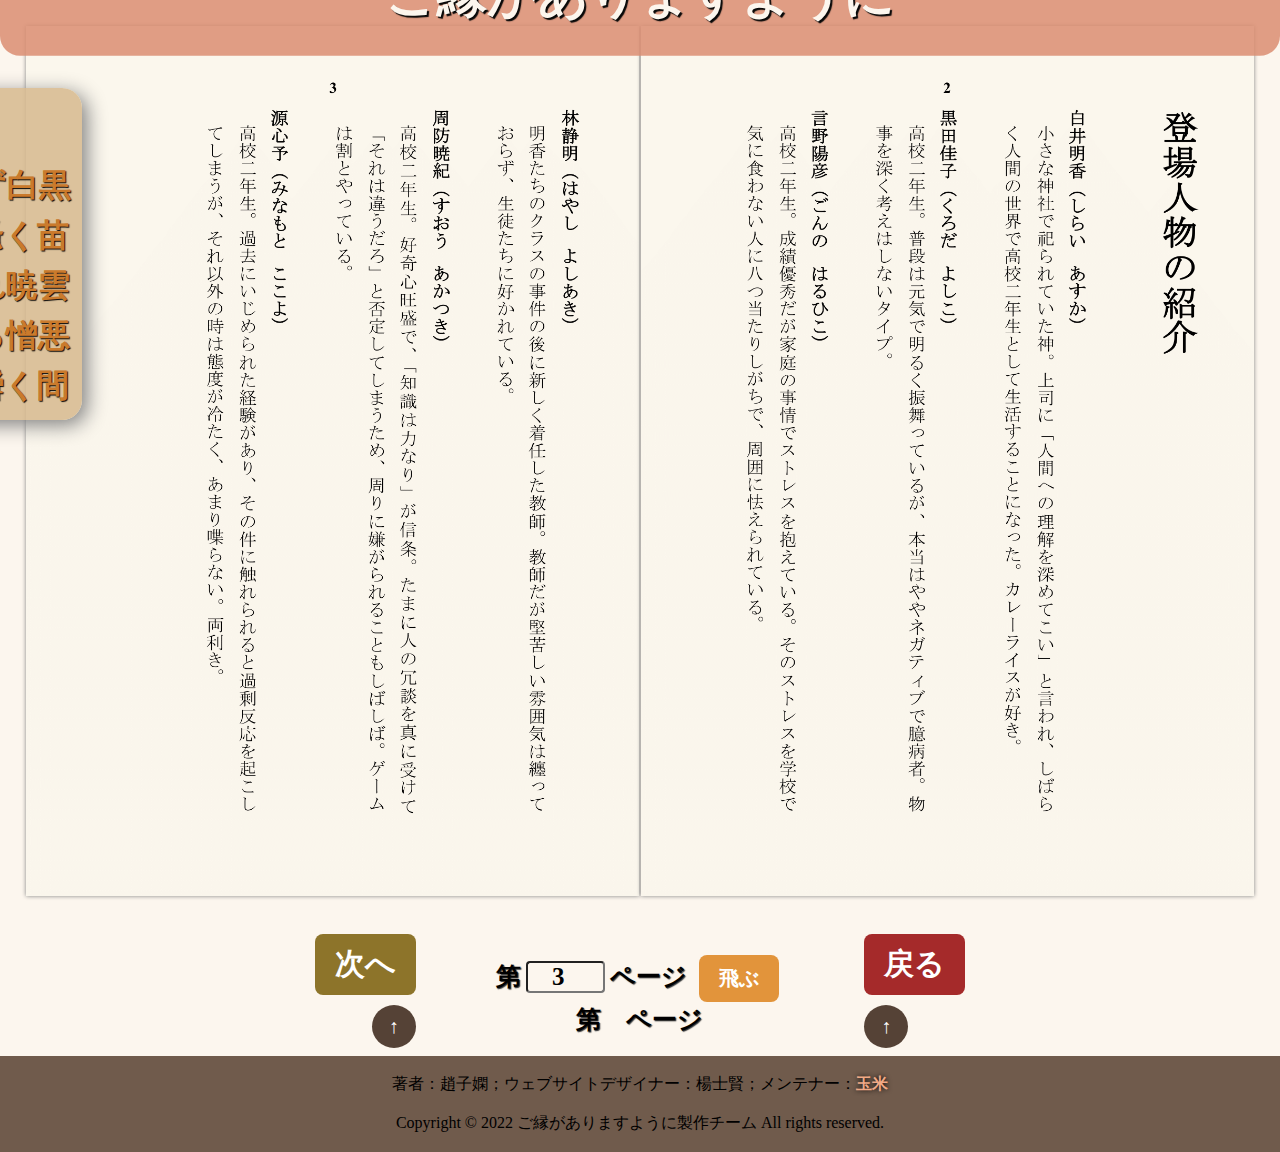
<file: index.html>
<!DOCTYPE html>
<html lang="en">
<head>
<meta http-equiv="Content-Type" content="text/html; charset=utf-8" />
<meta name="viewport" content="width=device-width, initial-scale=1.0">

<title>畢專小說-ご縁がありますように</title>

<style type="text/css">
	@Media Print { Body {display:none;}}
	
	

	.flip1 {
		z-index: 3;
		border: 0px outset rgba(9, 15, 9, 0.479);
		width:fit-content;
		float: right;
		position:relative;
		margin: 0px 0px;
		}

	/*.flip2 {
		border: 0px outset red;
		width:880px;
		float: left;
		position: relative;
		animation: mymove1 0.3s 1;
		animation-play-state: running;
		margin: 0px 0px;
		}

		@keyframes mymove1 {
		from {left: 0px;}
		to {left: 880px;}
	}*/

	.flip3 {
		z-index: 3;
		border: 0px outset rgba(9, 255, 0, 0.479);
		width:fit-content;
		float:left;
		position: relative;
		margin: 0px 0px;
		}

	/*.flip4 {
		border: 0px outset red;
		width:880px;
		float: right;
		position: relative;
		animation: mymove2 0.3s 1;
		animation-play-state: running;
		margin: 0px 20px;
		}

		@keyframes mymove2 {
		from {right: 0px;}
		to {right: 880px;}
	}*/

	.chapterlist {
		z-index: 5;
		position:absolute;
		transform:translate(-14.5em,5.5em);
		border: 0px solid red;
		width:fit-content;
		padding: 10px 10px;
		margin: 0px 0px;
		height: fit-content;
		background-color: #d7b98edc;/*砥粉*/
		box-shadow:  5px 5px 20px gray;
		border-radius: 20px;
		animation: list 0.8s 1;
		animation-play-state: paused;
		animation-timing-function: ease-in-out;
		animation-fill-mode: forwards;
	}

	.chapterlist2{
		z-index: 6;
		position:absolute;
		transform: translate(0em,5.5em);
		border: 0px solid green;
		width: 30px;
		height:300px;
	}

	.button {
			background-color: white;
			border: none;
			padding: 10px 20px;
			text-align: center;
			text-decoration: none;
			font-family: "MS Mincho";
			display: inline-block;
			font-size: 30px;
			font-weight: bold;
			margin: 5px 5px;
			transition-duration: 0.1s;
			cursor: pointer;
			border-radius: 8px;
			}

			.button1:active {
			transform: translateX(-5px);
			}

			.button1 {
			font-family: "Times New roman";
			background-color: #8D742A; /*肥後煤竹*/
			color: white; 
			}

			.button1:hover {
				background-color: #a39055;
				color: white;
				box-shadow: 0 2px 2px 0 rgba(0,0,0,0.24), 0 1px 1px 0 rgba(0,0,0,0.19);
			}

			.button2:active {
				transform: translateX(5px);
			}

			.button2 {
				font-family: "Times New roman";
				background-color: brown; 
				color: white; 
			}

			.button2:hover {
				background-color: rgb(168, 102, 102);
				color: white;
				box-shadow: 0 2px 2px 0 rgba(0,0,0,0.24), 0 1px 1px 0 rgba(0,0,0,0.19);
			}

			.sw:active {
				transform: translate(5px,5px);
			}

			.sw {
				font-weight:bold;
				font-family: "Times New roman";
				font-size: 20px;
				background-color: #E2943B; /*朽葉*/
				color: white; 
			}

			.sw:hover {
				background-color: #ecbd86;
				color: white;
				box-shadow: 0 2px 2px 0 rgba(0,0,0,0.24), 0 1px 1px 0 rgba(0,0,0,0.19);
			}

			input[type='button']{
				font-size: 20px;
				border: none;
				text-align: center;	
				font-family: "Times New roman";
				background-color: #554236; /*黒鳶*/
				color: white; 
				border-radius:100%;
				padding: 10px 17px;
				margin: 5px 5px;
				cursor: pointer;
			}

			input[type='button']:hover {
				background-color: #8a8a8a;
				color: white;
				box-shadow: 0 2px 2px 0 rgba(0,0,0,0.24), 0 1px 1px 0 rgba(0,0,0,0.19);
				transform: translate(1px,5px);
			}

	#i1{
		font-size: 25px;
		text-align: center;	
		width: 3em;
		font-family: "Times New roman";
		font-weight: bold;
		background-color: #FCF6EE;
		border-radius: 4px;
		margin: 0px 5px;
		padding: 0px 0px;
	}/* # 是用id來分辨 */

	.dropdown-content {
		font-family: "MS Mincho";
		display: none;
		position: absolute;
		transform: translate(10em,-3em);
		background-color: #563f2ed8;
		color: #FCF6EE;
		box-shadow: 0px 8px 16px 0px rgba(0,0,0,0.2);
		
		z-index: 6;
		padding: 5px 5px;
	}

	img {
		z-index: -1;
		filter: drop-shadow(0px 0px 2px gray);
		max-width: 100%;
 		height: auto;
	}

	body{
		margin-left: 0px;
		margin-top: 0px;
		margin-right: 0px;
		margin-bottom: 0px;
		background-color: #FCF6EE;
	}

	.t2{
		z-index: 0;
		width:fit-content;
		height: fit-content;
		padding: 25px 25px;
	}


	.Title1{
		font-family: "MS Mincho";
		font-size: 50px;
		color: #fcf6ee;
		text-shadow: 2px 2px 1px #080808;
		width: 100%;
		font-weight: bold;
	}

	.Title2{
		z-index: 4;
		position:absolute;
		transform: translateY(-4.2em);
		border: 0px solid red;
		width: 100%;
		padding: 25px 0px;
		background-color: #db8d71da;/*ときがら茶*/
		border-radius: 20px;
		animation: t 0.8s 1;
		animation-play-state: paused;
		animation-timing-function: ease-in-out;
		animation-fill-mode: forwards;
	}

	@keyframes t {
		0%{top: 0px;}
		75%{transform:translateY(-2em);}
		100%{transform:translateY(0em);}
	}

	@keyframes tback {
		0%{transform:translateY(0em);}
		25%{transform:translateY(0.2em);}
		100%{transform:translateY(-4.2em);}
	}

	@keyframes list {
		0%{transform: translate(-14.5em,5.5em);}
		75%{transform:translate(-5em,5.5em);}
		100%{transform:translate(0em,5.5em);}
	}

	@keyframes listback {
		0%{transform: translate(0em,5.5em);}
		25%{transform:translate(1em,5.5em);}
		100%{transform:translate(-14.5em,5.5em);}
	}

	@keyframes cr {
		0%{transform: translate(-10000em,-5000em);}
		25%{transform:translate(-50em,-6em);}
		75%{transform:translate(-2em,-6em);}
		100%{transform:translate(0em,-6em);}
	}

	@keyframes crback {
		0%{transform: translate(0em,-6em);}
		25%{transform:translate(2em,-6em);}
		75%{transform:translate(-100em,-6em);}
		100%{transform:translate(-10000em,-5000em);}
	}

	.Title3{
		z-index: 5;
		position:absolute;
		border: 0px solid green;
		width: 100%;
		height:15px;
	}

	.page{
		line-height: 100%;
		width: 100%;
		font-size: 25px;
		font-family: "Times New Roman";
		text-shadow: 1px 1px 1px #333;
		font-weight: bold;
		text-align: center;
	}

	.content1{
		line-height: 250%;
		width: 100%;
		font-family: "MS Mincho";	
		writing-mode: vertical-rl;
	}

	.bt{
		line-height: 150%;
		width: 100%;
		font-size: 32px;
		font-family:"MS Mincho";
		text-decoration: none;
		color: #CA7A2C;/*琥珀*/
		text-shadow: 1px 1px 1px #080808;
		font-weight: bold;
		cursor: pointer;
	}

	.bt:hover{
		color: #FEB268;
	}

	.copyright{
		z-index: 4;
		position:relative;
		border: 0px solid red;
		width: 100%;
		padding:15px 0px;
		background-color: #563f2ed8;/*焦げ茶*/
	}

	#copyright2{
		z-index: 5;
		position:absolute;
		transform:translateY(-2em);
		border: 0px solid green;
		background-color: #d7b98edc;
		font-size: 50px;
		color: brown;
		vertical-align: central;
		width: fit-content;
		height: fit-content;
		border-radius: 15px;
	}

	a:link{
		font-family:"MS Mincho";
		text-decoration: none;
		color: #F0A986;/*宍*/
		text-shadow: 0px 0px 5px #080808;
		font-weight:bolder;
		font-size: 1em;
	}

	a:visited{
		text-decoration: none;
		color:#F0A986;
	}

	a:hover{
		text-decoration: none;
		color: #FEDFE1;/*桜*/
	}

	a:active{
		text-decoration: none;
		color: #F75C2F;/*紅緋*/
	}

</style>

</head>


<body><!--onmousemove="showCoords(event)"-->

<div class="Title3" id="Title3" onmouseover="mouseover(this)" onmouseout="mouseout(this)"></div>
<div class="Title2" id="Title2" >
<table width="100%" id="t1">
	<tr>
		<td width="100%"  align="center" valign="middle">
			<div class="Title1">ご縁がありますように</div>
		</td>
	</tr>
</table>
</div>


<div class="chapterlist2" id="chapterlist2" onmouseover="mouseover(this)" onmouseout="mouseout(this)"></div>
<div class="chapterlist" id="chapterlist" onmouseover="mouseover(this)" onmouseout="mouseout(this)">
	<table border="0" cellspacing="0" padding="0" align="middle" >
		<tr><td align="middle"><div class="Title1" style="font-size: 45px;">目次</div></td></tr>
		<tr><td id="C1page"><div class="bt">一、灰にならず白黒</div></td></tr>
		<tr><td id="C2page"><div class="bt">二、泥濘で藻搔く苗</div></td></tr>
		<tr><td id="C3page"><div class="bt">三、漂い払われ暁雲</div></td></tr>
		<tr><td id="C4page"><div class="bt">四、筆に秘める憎悪</div></td></tr>
		<tr><td id="C5page"><div class="bt">五、長丁場も瞬く間</div></td></tr>
	</table>
</div>

<table width="100%" border="0" align="center" valign="center" cellspacing="0" padding="0" id="t2" class="t2" >
	<tr valign="top" width="100%">
		<td width="50%"  bgcolor="#FCF6EE" height="100%" align="center">
			
			<!--test<div class="flip1"><table><tr><td id="test2">tes tes te te test</td></tr></table></div>-->
			<div class="flip1"><img id="m1" src="C1page/1-3.png" onerror="imgError()" draggable="false"></div>

		</td>
		<td width="50%" id="td2.2" valign="top" align="center">
			<div class="flip3"><img id="m2" src="C1page/1-2.png"draggable="false"></div>

		</td>
	</tr>
	<tr>			
		<table width="100%" border="0"  align="center" valign="center">
			<tr>
				<td width="33%"  align="right" valign="middle">
					<button id="b1" class="button button1" >次へ</button><br>
					<input type="button" id="b3" onclick="javascript:location.href='#t2'" value="↑" >
				</td>

				<td width="34%" align="center" valign="middle">
					<div  class= "page">
						
						第<input id="i1" type="number" min="3" max="400" value="3" step="0" placeholder="..." onfocus="changepage()" onfocusout="changepageout()">ページ
							<button id="sw" class="button sw">飛ぶ</button>
							<div class="dropdown-content" id="DC">
								ページを入力してください					
							</div><br>
						第&nbsp;&nbsp;<span id = "page0"></span>&nbsp;&nbsp;ページ
					</div>
					
					<!--<span id = "g">1</span><br>跳頁
					測試-->
				</td>

				<td width="33%"  align="left" valign="middle">
					<button id="b2" class="button button2">戻る</button><br>
					<input type="button" id="b3" onclick="javascript:location.href='#t2'" value="↑" >
				</td>
			</tr>
		</table>
	</tr>
</table>


<div class="copyright" id="copyright" >
	<table width="100%" border="0" id="t5">
		<tr>
			<td width="100%" align="center" valign="middle"><a target="_top">
				著者：趙子嫻；ウェブサイトデザイナー：楊士賢；メンテナー：<a href="https://corn323.github.io">玉米</a><br><br>
				Copyright © 2022 ご縁がありますように製作チーム All rights reserved.</a>
			</td>
		</tr>
	</table>
</div>


<script language="JavaScript" type="text/javascript">

		var page0 = 3;//顯示頁碼 m1.scr的頁數
		var page = 3;//傳送頁數
		var Chapter = 1;

		//自動設定高度
		//var windowHeight = window.outerHeight;
			//document.getElementById('t2').height = windowHeight*1.47;
			//document.getElementById('td2.2').height = windowHeight*1.47;

		//自動設定寬度
		//var windowWidth = window.outerWidth;
		//windowWidth = windowWidth*0.88;
		//document.getElementById('f').width = windowWidth;

			//跳頁
			sw.onclick = function() {
				x = document.getElementById('i1').value;
				c2 = page;
				c3 = page-1;
				page0 = x;
				page = x;
				document.getElementById('page0').textContent = Chapter+'-'+page0;
				p = m1.src.replace(c2+'.png',page+'.png');
				document.getElementById('m1').src = p;
				page--;
				p2 = m2.src.replace(c3+'.png',page+'.png');
				document.getElementById('m2').src = p2;
				page++;
			}

			//換章
			function imgError() {
				alert('章を変えてください。請換章。');
			}
			
			//下一頁
			b1.onclick = function() {
				c = page;
				page0++;
				page0++;
				page++;
				c2 = page;
				page++;
				document.getElementById('page0').textContent = Chapter+'-'+page0; 
				p = m1.src.replace(c+'.png',page+'.png');
				document.getElementById('m1').src = p;

				//換m2
				c3 = page-3;
				p2 = m2.src.replace(c3+'.png',c2+'.png');
				document.getElementById('m2').src = p2;

				//跳頁
				document.getElementById("i1").value = page;
				//測試
				//document.getElementById('g').textContent = p2;

			}

			//上一頁
			b2.onclick = function() {
				d = page;
					if(d<2){
					d=2;
					}
					page0--;	
					page0--;
				page--;
				d2 = page;
				page--;	
					if(page<3){
					page=3;
					}
					if(page0<3){
						page0=3;
					}

				document.getElementById('page0').textContent = Chapter+'-'+page0;
				document.getElementById('i1').value = page0; 
				p = m1.src.replace(d+'.png',page+'.png');
				document.getElementById('m1').src = p;

				//換m2
				d3 = page-1;
					if(d3<2){
						d3=2;
					}
				p2 = m2.src.replace(d2+'.png',d3+'.png');
				document.getElementById('m2').src = p2;

				//跳頁
				document.getElementById("i1").value = page;

				//測試
				//document.getElementById('g').textContent = p;

			}

			C1page.onclick = function() {
				C = 1;
				a = m1.src.replace('C'+Chapter+'page/'+Chapter+'-'+page+'.png','C'+C+'page/'+C+'-'+'5.png');
				document.getElementById('m1').src = a;

				page--;
				a2 = m2.src.replace('C'+Chapter+'page/'+Chapter+'-'+page+'.png','C'+C+'page/'+C+'-'+'4.png');
				document.getElementById('m2').src = a2;

				page0 = 5;
				page = 5;
				document.getElementById('page0').textContent = page0;

				//測試
				//document.getElementById('g').textContent = a2;

				Chapter = C;
			}

			C2page.onclick = function() {
				C = 2;
				a = m1.src.replace('C'+Chapter+'page/'+Chapter+'-'+page+'.png','C'+C+'page/'+C+'-'+'23.png');
				document.getElementById('m1').src = a;

				page--;
				a2 = m2.src.replace('C'+Chapter+'page/'+Chapter+'-'+page+'.png','C'+C+'page/'+C+'-'+'22.png');
				document.getElementById('m2').src = a2;

				page0 = 23;
				page = 23;
				document.getElementById('page0').textContent = page0;

				//測試
				//document.getElementById('g').textContent = a;

				Chapter = C;
			}

			C3page.onclick = function() {
				C = 3;
				a = m1.src.replace('C'+Chapter+'page/'+Chapter+'-'+page+'.png','C'+C+'page/'+C+'-'+'76.png');
				document.getElementById('m1').src = a;

				page--;
				a2 = m2.src.replace('C'+Chapter+'page/'+Chapter+'-'+page+'.png','C'+C+'page/'+C+'-'+'75.png');
				document.getElementById('m2').src = a2;

				page0 = 76;
				page = 76;
				document.getElementById('page0').textContent = page0;

				//測試
				//document.getElementById('g').textContent = a;

				Chapter = C;
			}

			C4page.onclick = function() {
				C = 4;
				a = m1.src.replace('C'+Chapter+'page/'+Chapter+'-'+page+'.png','C'+C+'page/'+C+'-'+'166.png');
				document.getElementById('m1').src = a;

				page--;
				a2 = m2.src.replace('C'+Chapter+'page/'+Chapter+'-'+page+'.png','C'+C+'page/'+C+'-'+'165.png');
				document.getElementById('m2').src = a2;

				page0 = 166;
				page = 166;
				document.getElementById('page0').textContent = page0;

				//測試
				//document.getElementById('g').textContent = a;

				Chapter = C;
			}

			C5page.onclick = function() {
				C = 5;
				a = m1.src.replace('C'+Chapter+'page/'+Chapter+'-'+page+'.png','C'+C+'page/'+C+'-'+'293.png');
				document.getElementById('m1').src = a;

				page--;
				a2 = m2.src.replace('C'+Chapter+'page/'+Chapter+'-'+page+'.png','C'+C+'page/'+C+'-'+'292.png');
				document.getElementById('m2').src = a2;

				page0 = 293;
				page = 293;
				document.getElementById('page0').textContent = page0;

				//測試
				//document.getElementById('g').textContent = a;

				Chapter = C;
			}
 
			function changepage(){
				p = page0+3;
				document.getElementById('DC').style.display = 'block';

				document.getElementById('p1').textContent = p;
				p = 0;
			}

			function changepageout(){
				document.getElementById('DC').style.display = 'none';

			}
 
			function mouseover(){
				document.getElementById('Title2').style.animationPlayState = 'running';
				document.getElementById('Title2').style.animationName = 't';
				document.getElementById('Title3').style.height = 100+'px';

				document.getElementById('chapterlist').style.animationPlayState = 'running';
				document.getElementById('chapterlist').style.animationName = 'list';
				document.getElementById('chapterlist').style.zIndex = 7;

				document.getElementById('copyright2').style.zIndex = 4;
				document.getElementById('copyright').style.animationPlayState = 'running';
				document.getElementById('copyright').style.animationName = 'cr';
				
			}

			function mouseout(){
				document.getElementById('Title2').style.animationName = 'tback';
				document.getElementById('Title3').style.height = 15+'px';

				document.getElementById('chapterlist').style.animationName = 'listback';	
				document.getElementById('chapterlist').style.zIndex = 5;
				
				document.getElementById('copyright').style.animationName = 'crback';
				document.getElementById('copyright2').style.width = 'fit-content';	
			}

			document.oncontextmenu = function() { return false;};

			/*document.onkeydown = function(theEvent) {
				if (theEvent != null) {
						event = theEvent;
				}

				if (event.altKey || event.ctrlKey) {
						return false;
        		}

				if (event.keyCode >= 112 && event.keyCode <= 123 || event.keyCode == 8) {
						try {
								// Firefox 會丟 Exception，所以用 try-cache 擋住
								event.keyCode = 0; 
						} catch(e){}
						return false;
				}
			}*/			

				/*function showCoords(event){
					event = event || window.event;
					event.preventDefault();
					x = event.clientX;
					y = event.clientY;
					var cood = 'X:' + x + ',Y:' + y;
					document.getElementById('test2').innerHTML = cood;
				}會破壞input number 
				https://stackoverflow.com/questions/34282278/arrows-not-working-on-input-type-number/37521764*/


</script>


</body>
</html>
</file>
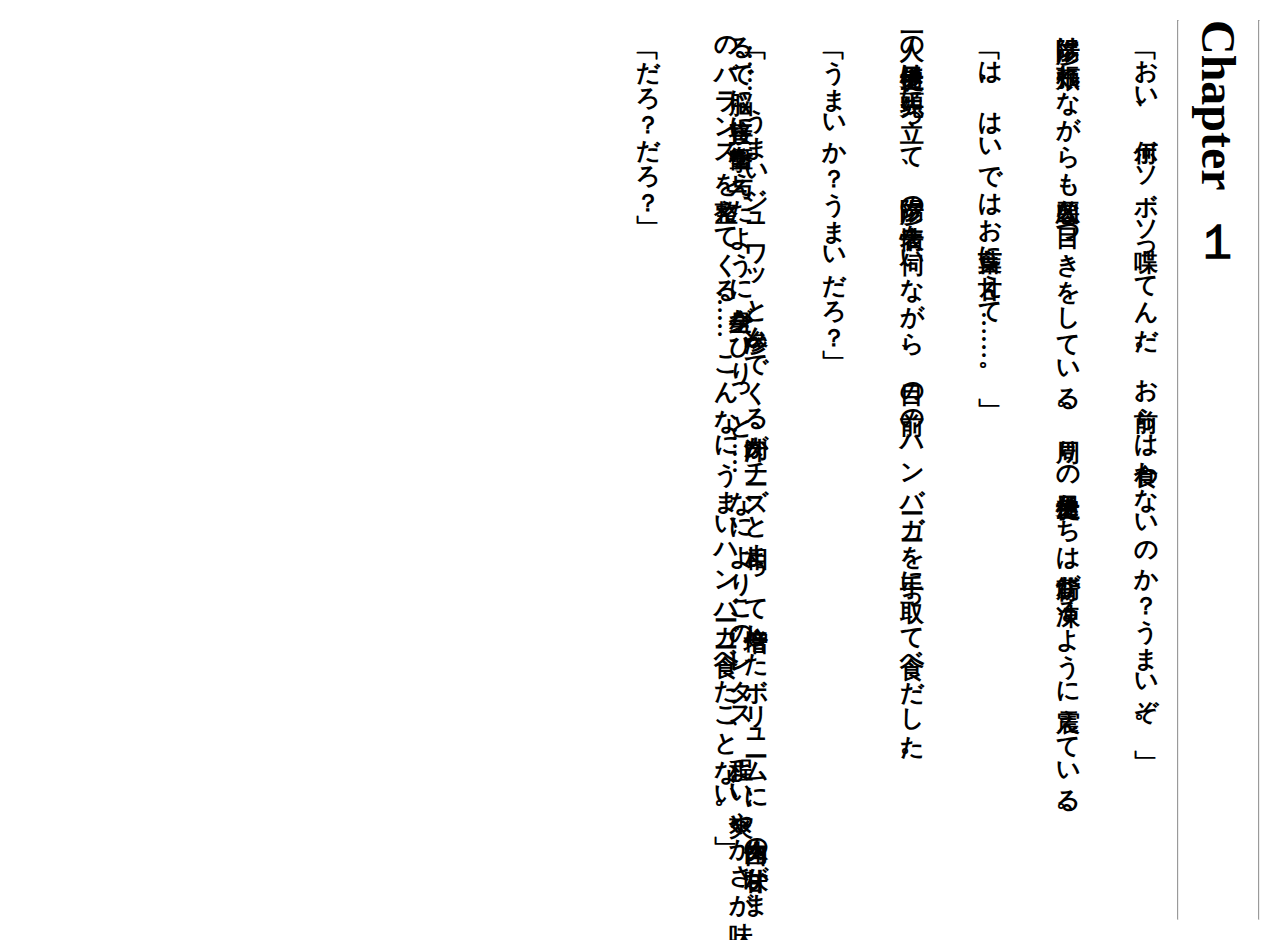
<file: C1page/1.html>
<!DOCTYPE html>

<html lang="en" xmlns="http://www.w3.org/1999/xhtml">
<head>
    <meta charset="utf-8" />
    <title></title>

<style type="text/css">

.content1{
	line-height: 15px;
	width: 100%;
	font-family: "MS Mincho";	
	writing-mode: vertical-rl;
	text-align: auto;
}

</style>

</head>

<body>

<h2>
<div class="content1">
	<hr>
	<h1>Chapter１</h1>
	<hr>
	<p>　「おい、何ボソボソ喋ってんだ。お前らは食わないのか？うまいぞ。」</p>
	<p>&nbsp;</p>
	<p>陽彦は頬張れながらも凶悪な目つきをしている。周りの男子生徒たちは背筋が凍るように震えている。</p>
	<p>&nbsp;</p>
	<p>　「は、はいではお言葉に甘えて&hellip;&hellip;。」</p>
	<p>&nbsp;</p>
	<p>一人の男子生徒は先頭に立って、陽彦の表情を伺いながら、目の前のハンバーガーを手に取って食べだした。</p>
	<p>&nbsp;</p>
	<p>　「うまいか？うまいだろ？」</p>
	<p>&nbsp;</p>
	<p>　「&hellip;&hellip;うまいジュワッと滲んでくる肉汁がチーズと相まって倍増したボリュームに、肉自体の甘味がまるで脳に直接に衝撃を与えたように全身がびりっと&hellip;&hellip;なによりこのレタス、程よい爽やかさが味のバランスを整えてくる&hellip;&hellip;こんなにうまいハンバーガー食べたことない。」</p>
	<p>&nbsp;</p>
	<p>　「だろ？だろ？」</p>
	<p>&nbsp;</p></div>
</h2>

</body>
</html>
</file>
